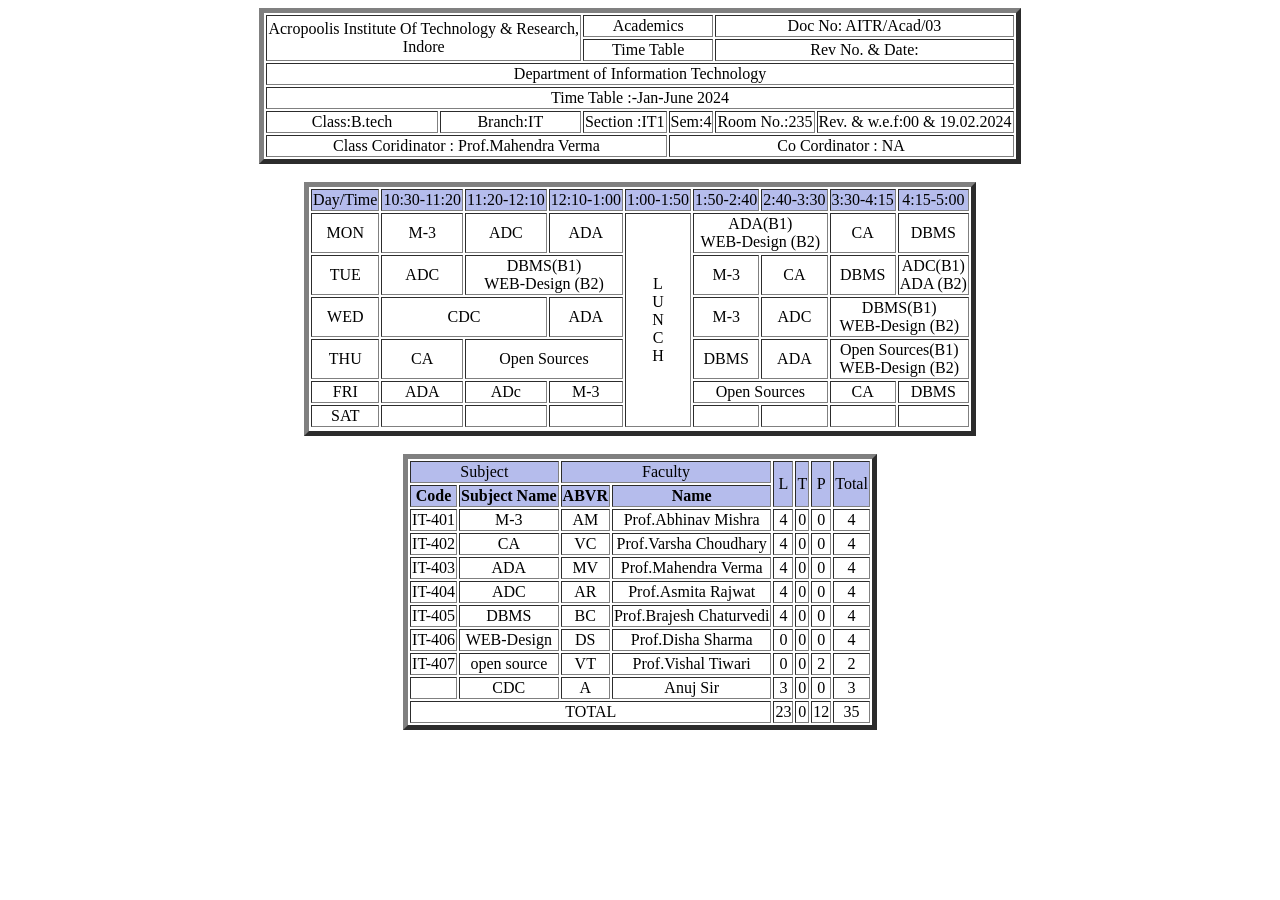
<file: HTML/index.html>
<!DOCTYPE html>
<html lang="en">
<head>
    <meta charset="UTF-8">
    <meta name="viewport" content="width=device-width, initial-scale=1.0">
    <title>Time Table</title>

</head>
<style>
    .ok{
        margin-left: auto;  
margin-right: auto; 
      
      text-align: center;
    }
    .view{background-color: rgba(40, 59, 200, 0.341);
    }
   
</style>


<body>
    <table border="5"   class="ok" >
        <tr >
            <td  colspan="2" rowspan="2" >Acropoolis Institute Of Technology  & Research,<br>Indore</td>
            <td colspan="2" >Academics</td>
            <td  colspan="2">Doc No: AITR/Acad/03</td>
        </tr>
        <tr>
            <td colspan="2" >Time Table </td>
            <td colspan="2">Rev No. & Date: </td>
        </tr>
        <tr>
            <td colspan="6">Department of Information Technology</td>
    
        </tr>
        <tr><td colspan="6">Time Table :-Jan-June 2024</td></tr>

        <tr>
            <td>Class:B.tech</td>
            <td>Branch:IT</td>
            <td>Section :IT1</td>
            <td>Sem:4</td>
            <td>Room No.:235</td>
            <td>Rev. & w.e.f:00 & 19.02.2024</td>
        </tr>
        <tr>
            <td colspan="3">Class Coridinator : Prof.Mahendra Verma</td>
            <td colspan="3">Co Cordinator : NA</td>
        </tr>
    </table>

    <br>

    <table border="5" class="ok" >
<tr class="view" >
    <td>Day/Time</td>
    <td>10:30-11:20</td>
    <td>11:20-12:10</td>
    <td>12:10-1:00</td>
    <td>1:00-1:50</td>
    <td>1:50-2:40</td>
    <td>2:40-3:30</td>
    <td>3:30-4:15</td>
    <td>4:15-5:00</td>
</tr>
<tr>
    <td>MON</td>
    <td>M-3</td>
    <td>ADC</td>
    <td>ADA</td>
    <td rowspan="6">L <br> U <br> N <br> C <br> H</td>
    <td colspan="2"> ADA(B1) <br> WEB-Design (B2)</td>
    <td>CA</td>
    <td>DBMS</td>
</tr>

<tr>
    <td>TUE</td>
    <td>ADC</td>
    
    <td colspan="2"> DBMS(B1) <br> WEB-Design (B2)</td>
    <td>M-3</td>
    <td>CA</td>
    <td>DBMS</td>
    <td colspan="2"> ADC(B1) <br> ADA (B2)</td>
</tr>

<tr>
    <td>WED</td>
    <td colspan="2"> CDC</td>
    <td>ADA</td> 
    <td>M-3</td>
    <td>ADC</td>
    <td colspan ="2"> DBMS(B1) <br> WEB-Design (B2)</td>
</tr>

<tr>
    <td>THU</td>
    <td>CA</td>
    <td colspan="2"> Open Sources</td>
    <td>DBMS</td> 
    
    <td>ADA</td>
    <td colspan="2">  Open Sources(B1) <br> WEB-Design (B2)</td>
</tr>

<tr>
    <td>FRI</td>
    <td>ADA</td>
    <td>ADc</td>
    <td>M-3</td>
    <td colspan="2"> Open Sources</td>
    <td>CA</td>
    <td>DBMS</td> 
  
</tr>
<td>SAT</td> <td></td> <td></td> <td></td>
<td></td> <td></td> <td></td> <td></td>
<tr>

</tr>
    </table>

    <br>

    <table border="5"   class="ok" class="column">
        <tr class="view">
            <td colspan="2">Subject</td>
            <td colspan="2">Faculty</td>
            <td rowspan="2" >L</td>
            <td rowspan="2">T</td>
            <td rowspan="2">P</td>
            <td rowspan="2">Total</td>
        </tr>
        <tr class="view">
            <th>Code</th> <th>Subject Name</th> <th>ABVR</td> <th>Name</th>
        </tr>

        <tr>
        <td>IT-401</td>  <td>M-3</td> <td>AM</td> <td>Prof.Abhinav  Mishra</td> <td>4</td> <td>0</td> <td>0</td> <td>4</td>
    </tr>

<tr>
    <td>IT-402</td> <td>CA</td> <td>VC</td> <td>Prof.Varsha Choudhary</td> <td>4</td> <td>0</td> <td>0</td> <td>4</td>
</tr>

<tr>
    <td>IT-403</td> <td>ADA</td> <td>MV</td>  <td>Prof.Mahendra Verma</td> <td>4</td> <td>0</td> <td>0</td> <td>4</td>
</tr>

<tr><td>IT-404</td> <td>ADC</td> <td>AR</td> <td>Prof.Asmita Rajwat</td> <td>4</td> <td>0</td> <td>0</td> <td>4</td>
</tr>

<tr>
    <td>IT-405</td> <td>DBMS</td> <td>BC</td> <td>Prof.Brajesh Chaturvedi</td> <td>4</td> <td>0</td> <td>0</td> <td>4</td>
</tr>

<tr>
    <td>IT-406</td> <td>WEB-Design</td> <td>DS</td> <td>Prof.Disha Sharma</td> <td>0</td> <td>0</td> <td>0</td> <td>4</td>
</tr>

<tr>
    <td>IT-407</td> <td>open source</td>   <td>VT</td> <td>Prof.Vishal Tiwari</td> <td>0</td> <td>0</td> <td>2</td> <td>2</td>
</tr>
</tr>

<tr>
    <td></td> <td>CDC</td> <td>A</td> <td>Anuj Sir</td> <td>3</td> <td>0</td> <td>0</td> <td>3</td>
</tr>

<tr>
    <td colspan="4">TOTAL</td> <td>23</td> <td>0</td> <td>12</td> <td>35</td>
</tr>
    </table>

</body>
</html>
</file>
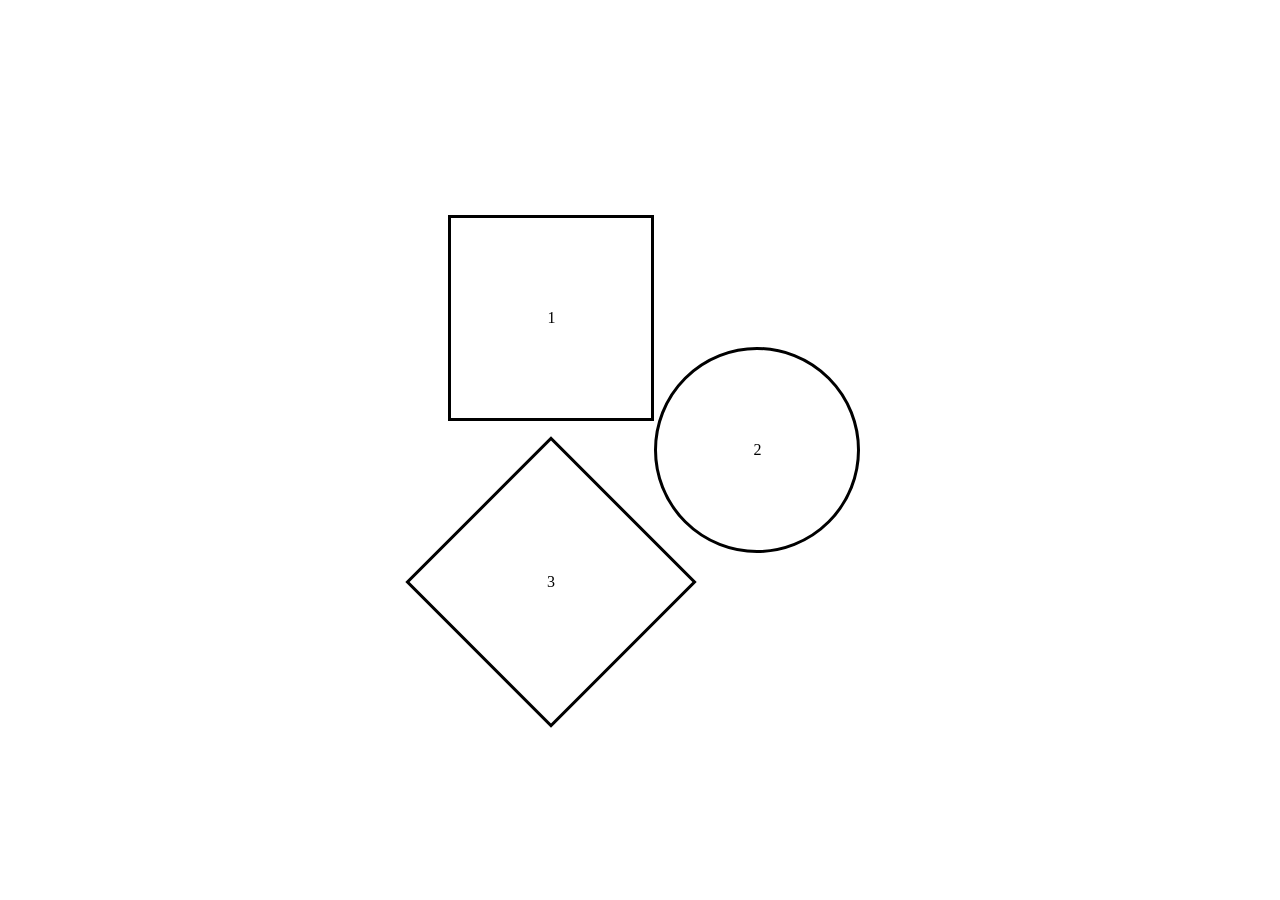
<file: CSS/Shapes.html>
<!DOCTYPE html>
<html lang="en">
<head>
    <meta charset="UTF-8">
    <meta name="viewport" content="width=device-width, initial-scale=1.0">
    <link rel="stylesheet" href="new.css">
    <title>Shapes</title>
</head>
<body>
    <main>
        <section>
            <div class="cards" id="Square"><p>1</p></div>
            <div class="cards" id="diamond"><p>3</p></div>
    
        </section>
       
    <section2>
        
        <div class="cards" id="Circle"><p>2</p></div>
    </section2>
                
    </main>
    
</body>
</html>
</file>
<file: CSS/new.css>
*{
    margin: 0%;
    padding: 0%;
}
html,body{
    height: 100%;
    width: 100%;
}
main{
    height: 100%;
    width: 100%;
    background-color:white;

    display: flex;
    justify-content: center;
    align-items: center;
    
}
.cards{
    margin: 7%;
    height: 200px;
    width: 200px;
   border-style: solid;
   display: flex;
   justify-content: center;
   align-items: center;
   
}
#Circle{
    border-radius: 50%;
}
#diamond{
    margin-top: 28%;
    rotate: 45deg;
}
#diamond p{
    rotate: -45deg;
}
#Circle:hover{
    background-color: rgb(173, 13, 13);
}
#diamond:hover{
    background-color: rgb(15, 15, 183);
}
#Square:hover{
    background-color: rgba(8, 88, 8, 0.907);
}
</file>
